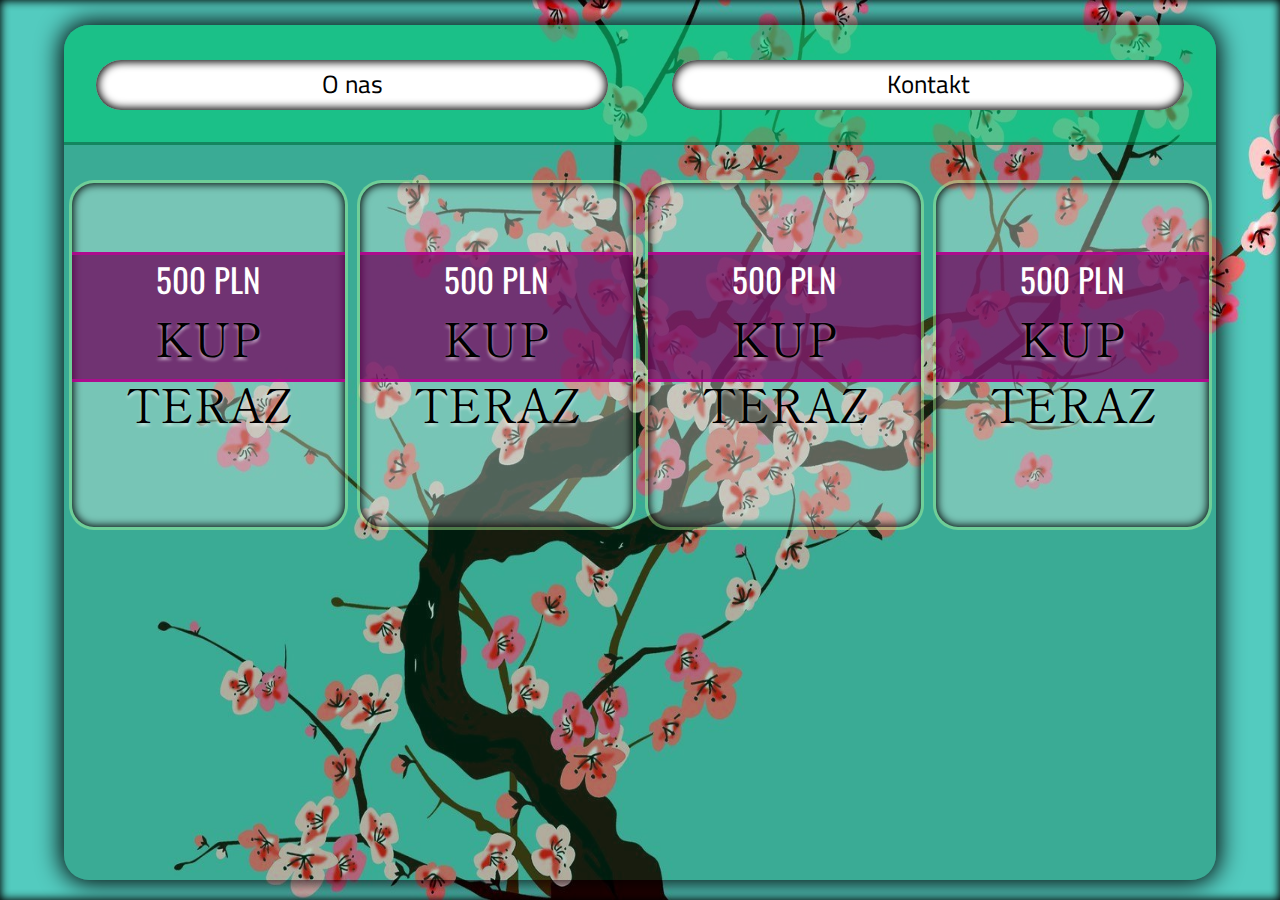
<file: index.html>
<!DOCTYPE html>
<html lang="en">
<head>
    <meta charset="UTF-8">
    <meta http-equiv="X-UA-Compatible" content="IE=edge">
    <meta name="viewport" content="width=device-width, initial-scale=1.0">
    <title>arizona_path</title>
    <link rel="stylesheet" href="styles/main.css">
    <link rel="stylesheet" href="styles/mobile_main.css">
    <link rel="preconnect" href="https://fonts.gstatic.com">
    <link href="https://fonts.googleapis.com/css2?family=Cairo:wght@200;300&family=RocknRoll+One&display=swap" rel="stylesheet">
    <link rel="preconnect" href="https://fonts.gstatic.com">
    <link href="https://fonts.googleapis.com/css2?family=Shippori+Mincho+B1:wght@500&display=swap" rel="stylesheet">
    <link rel="preconnect" href="https://fonts.gstatic.com">
    <link href="https://fonts.googleapis.com/css2?family=Oswald:wght@300&family=Shippori+Mincho+B1:wght@500&display=swap" rel="stylesheet">
</head>
<body>
    <div class="wrapper">
        <div class="board">
            <span class="Menu">
                <span class="li1">O nas</span>
                <span class="li2">Kontakt</span>
                </span>
            <span class="item1">
                <div class="bought">
                    <a href="item.html">500 PLN</a>
                    <p>KUP TERAZ</p>    
                </div>
            </span>
            <span class="item2">
                <div class="bought2">
                    <a href="">500 PLN</a>
                    <p>KUP TERAZ</p>
                </div>
            </span>
            <span class="item3">
                <div class="bought3">
                    <a href="">500 PLN</a>
                    <p>KUP TERAZ</p>
                </div>
            </span>
            <span class="item4">
                <div class="bought4">
                    <a href="">500 PLN</a>
                    <p>KUP TERAZ</p>
                </div>
            </span>
        </div>
    </div>

    <!--Cursor_or_something_like_that-->

    <script src="/javascript/cursor.js"></script>
</body>
</html>
</file>
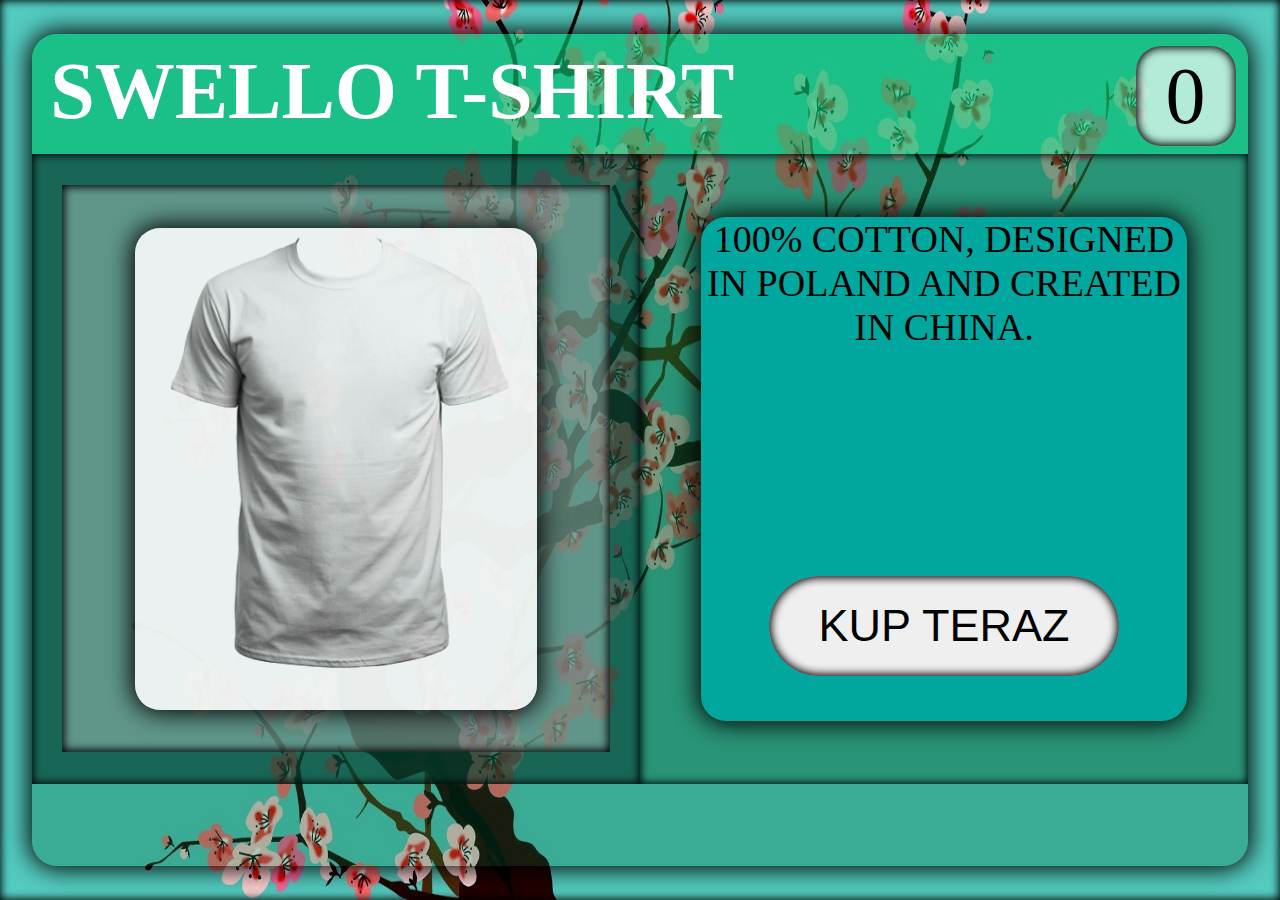
<file: item.html>
<!DOCTYPE html>
<html lang="en">
<head>
    <meta charset="UTF-8">
    <meta http-equiv="X-UA-Compatible" content="IE=edge">
    <meta name="viewport" content="width=device-width, initial-scale=1.0">
    <title>arizona_path</title>
    <link rel="preconnect" href="https://fonts.gstatic.com">
    <link href="https://fonts.googleapis.com/css2?family=Cairo:wght@200;300&family=RocknRoll+One&display=swap" rel="stylesheet">
    <link rel="preconnect" href="https://fonts.gstatic.com">
    <link href="https://fonts.googleapis.com/css2?family=Shippori+Mincho+B1:wght@500&display=swap" rel="stylesheet">
    <link rel="preconnect" href="https://fonts.gstatic.com">
    <link href="https://fonts.googleapis.com/css2?family=Oswald:wght@300&family=Shippori+Mincho+B1:wght@500&display=swap" rel="stylesheet">
    <style>

        * {
            margin: 0;
            padding: 0;
            box-sizing: border-box;
        }

        div.wrapper {
            position: relative;
            display: flex;
            justify-content: center;
            height: 100vh;
            max-width: 100vw;
            max-height: 100vh;
            background-image: url(/images/wrapper.jpg);
            background-size: 100% 100%;
            -webkit-box-shadow: -16px 43px 24px 11px rgba(255,82,164,0), inset 0px 0px 9px 1px #000000;
            box-shadow: -16px 43px 24px 11px rgba(255,82,164,0), inset 0px 0px 9px 1px #000000;
        }

        div.board {
            display: flex;
            position: relative;
            align-self: center;
            height: 92.5vh;
            width: 95vw; 
            border-radius: 25px;
            background-color: #005e2f4b;
            -webkit-box-shadow: -16px 43px 24px 11px rgba(255,82,164,0), 0px 0px 25px 3px #000000;
            box-shadow: -16px 43px 24px 11px rgba(255,82,164,0), 0px 0px 25px 3px #000000;
        }   

        h1 {
            position: absolute;
            top: 10%;
            left: 1.5%;
            text-transform: uppercase;
            color: #fff;
            font-size: 80px;
        }

        div.row {
            position: relative;
            display: flex;
            justify-content: center;
            align-self: center;
            top: 100%;
            background-color: #053f31a2;
            -webkit-box-shadow: -16px 43px 24px 11px rgba(255,82,164,0), inset 0px 0px 9px 1px #000000;
            box-shadow: -16px 43px 24px 11px rgba(255,82,164,0), inset 0px 0px 9px 1px #000000;
            height: 70vh;
            width: 50%;
        }

        div.menu {
            position: absolute;
            height: 120px;
            width: 100%;
            background-color: #00d37b86;
            border-top-right-radius: 25px;
            border-top-left-radius: 25px;
        }

        div#cart {
            display: flex;
            position: relative;
            justify-content: center;
            float: right;
            height: 100px;
            width: 100px;
            border-radius: 25px;
            margin-top: 12.5px;
            margin-right: 12.5px;
            background-color: #ffffffab;
            -webkit-box-shadow: -16px 43px 24px 11px rgba(255,82,164,0), inset 0px 0px 8px 2px #000000;
            box-shadow: -16px 43px 24px 11px rgba(255,82,164,0), inset 0px 0px 8px 2px #000000;
            transition: 1s;
        }

        #cart:hover {
            background-color: aquamarine;
            cursor: pointer;
        }

        p#number_of_items {
            align-self: center;
            font-size: 80px;
            text-transform: uppercase;
        }

        div.item {
            display: flex;
            position: absolute;
            justify-content: center;
            align-self: center;
            height: 90%;
            width: 90%;
            background-color: #ffffff50;
            -webkit-box-shadow: -16px 43px 24px 11px rgba(255,82,164,0), inset 0px 0px 8px 2px #000000;
            box-shadow: -16px 43px 24px 11px rgba(255,82,164,0), inset 0px 0px 8px 2px #000000;
        }



        img.t-shirt {
            position: relative;
            align-self: center;
            height: 85%;
            background-color: #ffffffde;
            border-radius: 25px;
            -webkit-box-shadow: -16px 43px 24px 11px rgba(255,82,164,0), 0px 0px 25px 3px #000000;
            box-shadow: -16px 43px 24px 11px rgba(255,82,164,0), 0px 0px 25px 3px #000000;

        }

        .description {
            display: flex;
            position: absolute;
            justify-content: center;
            align-items: center;
            right: 0px;
            top: 100%;
            height: 70vh;
            width: 50%;
            background-color: #005e2f4b;
            -webkit-box-shadow: -16px 43px 24px 11px rgba(255,82,164,0), inset 0px 0px 9px 1px #000000;
            box-shadow: -16px 43px 24px 11px rgba(255,82,164,0), inset 0px 0px 9px 1px #000000;
            font-size: 30px;
        }

        .desc {
            position: absolute;
            display: block;
            text-transform: uppercase;
            text-align: center;
            height: 80%;
            width: 80%;
            font-size: 38px;
            background-color: #00a79e;
            border-radius: 25px;
            -webkit-box-shadow: -16px 43px 24px 11px rgba(255,82,164,0), 0px 0px 25px 3px #000000;
            box-shadow: -16px 43px 24px 11px rgba(255,82,164,0), 0px 0px 25px 3px #000000;
        }

        button {
            position: relative;
            align-self: center;
            top: 25%;
            height: 100px;
            width: 350px;
            border-radius: 50px 50px;
            border: none;
            font-size: 45px;
            text-transform: uppercase;
            cursor: pointer;
            transition: 1s;
            -webkit-box-shadow: -16px 43px 24px 11px rgba(255,82,164,0), inset 0px 0px 8px 2px #000000;
            box-shadow: -16px 43px 24px 11px rgba(255,82,164,0), inset 0px 0px 8px 2px #000000;
        }

        button:hover {
            background-color: aquamarine;
            -webkit-box-shadow: -16px 43px 24px 11px rgba(255,82,164,0), inset 0px 0px 3px 2px rgba(0,0,0,0.6);
            box-shadow: -16px 43px 24px 11px rgba(255,82,164,0), inset 0px 0px 3px 2px rgba(0,0,0,0.6);
        }

    </style>
    
</head>
<body>
    <div class="wrapper">
        <div class="board">
            <div class="menu">
                <h1>swello t-shirt</h1>
                <div id="cart">
                <p id="number_of_items">0</p>
            </div>
            <div class="row">
            <div class="item">
            <img class="t-shirt" src="/images/t-shirt.png" alt="t-shirt">
            </div>
            </div>

            <div class="description">
                <span class="desc">
                    100% cotton, designed in Poland and created in China.</span>
                    <button>kup teraz</button>
            </div>
    </div>
    <script>
        const btn = document.querySelector("button");
        const oneitem = document.getElementById("number_of_items");
        const shopping_cart = document.getElementById("cart")
        let number_of_item = 0;

        btn.addEventListener("click", () => {
            oneitem.textContent = number_of_item + 1;
            console.log("number of items" +  " " + number_of_item++);
            if(number_of_item >= 5) {
                alert("The quantity pf item's is limited to 5")
                number_of_item = Math.min(4)
                oneitem.textContent = "full"
                oneitem.style.fontSize = "25px"
            }
        })

        shopping_cart.addEventListener("click", () => {
            location.href = "shopping_cart.html"
        })

    </script>
</body>
</html>
</file>
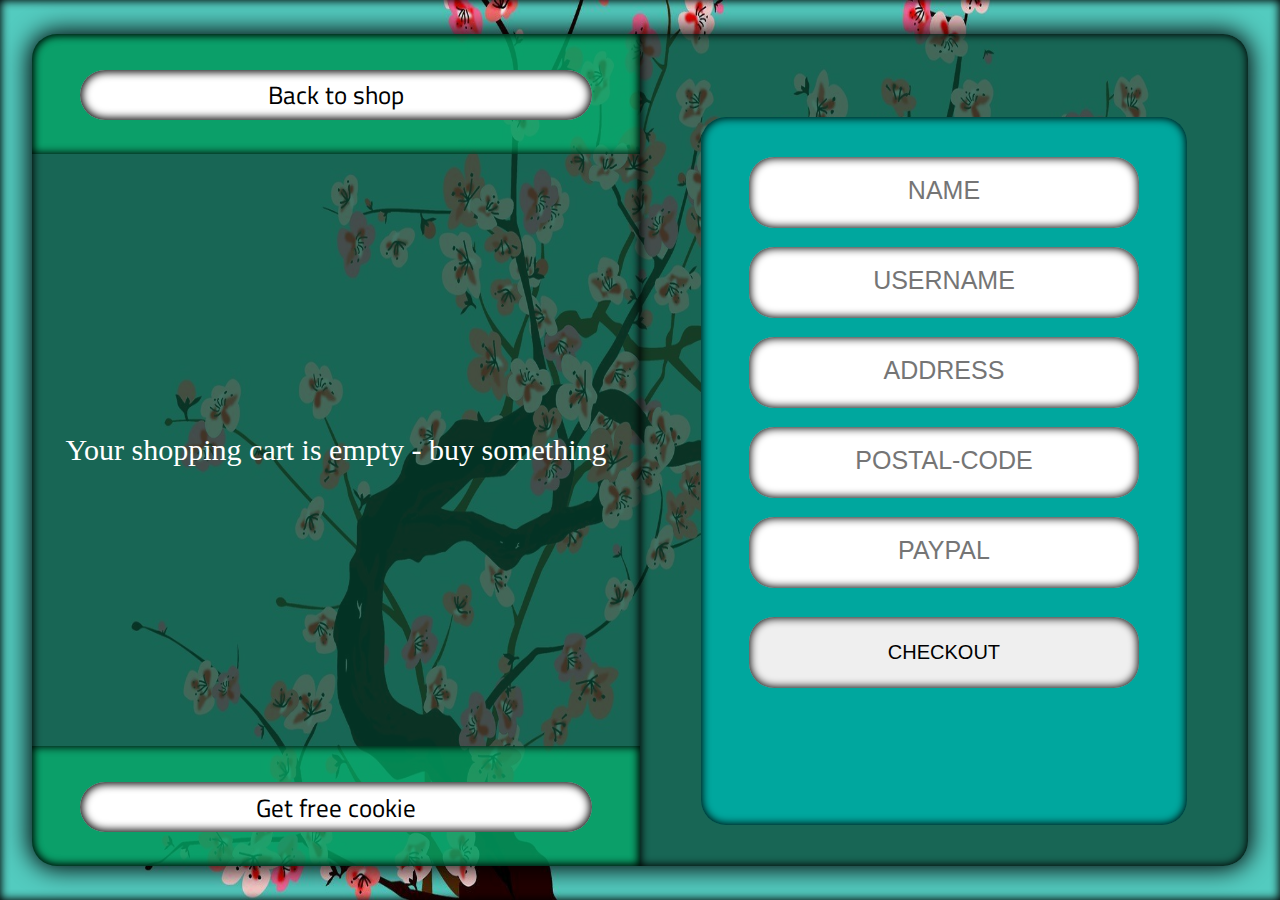
<file: shopping_cart.html>
<!DOCTYPE html>
<html lang="en">
<head>
    <meta charset="UTF-8">
    <meta http-equiv="X-UA-Compatible" content="IE=edge">
    <meta name="viewport" content="width=device-width, initial-scale=1.0">
    <title>Shopping Cart</title>
    <link rel="stylesheet" href="styles/mobile_main.css">
    <link rel="preconnect" href="https://fonts.gstatic.com">
    <link href="https://fonts.googleapis.com/css2?family=Cairo:wght@200;300&family=RocknRoll+One&display=swap" rel="stylesheet">
    <link rel="preconnect" href="https://fonts.gstatic.com">
    <link href="https://fonts.googleapis.com/css2?family=Shippori+Mincho+B1:wght@500&display=swap" rel="stylesheet">
    <link rel="preconnect" href="https://fonts.gstatic.com">
    <link href="https://fonts.googleapis.com/css2?family=Oswald:wght@300&family=Shippori+Mincho+B1:wght@500&display=swap" rel="stylesheet">
    <style>

        * {
            margin: 0;
            padding: 0;
            box-sizing: border-box;
        }

        .wrapper {
            position: relative;
            display: flex;
            justify-content: center;
            height: 100vh;
            width: 100vw;
            max-height: 100vh;
            max-width: 100vw;
            background-image: url(/images/wrapper.jpg);
            background-size: 100% 100%;
            -webkit-box-shadow: -16px 43px 24px 11px rgba(255,82,164,0), inset 0px 0px 9px 1px #000000;
            box-shadow: -16px 43px 24px 11px rgba(255,82,164,0), inset 0px 0px 9px 1px #000000;
        } 

        .board {
            display: flex;
            position: relative;
            align-self: center;
            height: 92.5vh;
            width: 95vw; 
            border-radius: 25px;
            background-color: #005e2f4b;
            -webkit-box-shadow: -16px 43px 24px 11px rgba(255,82,164,0), 0px 0px 25px 3px #000000;
            box-shadow: -16px 43px 24px 11px rgba(255,82,164,0), 0px 0px 25px 3px #000000;
        }

        .row1 {
            display: flex;
            justify-content: center;
            position: relative;
            height: 100%;
            width: 50%;
            background-color: #053f31a2;
            -webkit-box-shadow: -16px 43px 24px 11px rgba(255,82,164,0), inset 0px 0px 9px 1px #000000;
            box-shadow: -16px 43px 24px 11px rgba(255,82,164,0), inset 0px 0px 9px 1px #000000;
            border-top-left-radius: 25px;
            border-bottom-left-radius: 25px;
        }

        .back_toItem {
            display: flex;
            justify-content: center;
            position: absolute;
            height: 120px;
            border-top-left-radius:25px;
            background-color: #00d37b86;
            -webkit-box-shadow: -16px 43px 24px 11px rgba(255,82,164,0), inset 0px 0px 9px 1px #000000;
            box-shadow: -16px 43px 24px 11px rgba(255,82,164,0), inset 0px 0px 9px 1px #000000;
            width: 100%;
        }

        #free_c00kies {
            position: absolute;
            top: 30%;
            display: block;
            height: 50px;
            width: 40vw;
            font-size: 25px;
            border: none;
            border-radius: 25px;
            font-family: 'Cairo', sans-serif;
            text-align: center;
            background-color: white;
            cursor: pointer;
            transition: 1s;
            -webkit-box-shadow: -16px 43px 24px 11px rgba(255,82,164,0), inset 0px 0px 8px 2px #000000;
            box-shadow: -16px 43px 24px 11px rgba(255,82,164,0), inset 0px 0px 8px 2px #000000;
        }

        #free_c00kies:hover {
        background-color: aquamarine;
        -webkit-box-shadow: -16px 43px 24px 11px rgba(255,82,164,0), inset 0px 0px 3px 2px rgba(0,0,0,0.6);
        box-shadow: -16px 43px 24px 11px rgba(255,82,164,0), inset 0px 0px 3px 2px rgba(0,0,0,0.6);
        }

        div.c00kie {
            position: fixed;
            display: flex;
            justify-content: center;
            text-align: center;
            height: 50px;
            width: 50px;
            background-color: #00a79e;
            border-radius: 25px;
            top: 25%;
            height: 10%;
            width: 40%;
            -webkit-box-shadow: -16px 43px 24px 11px rgba(255,82,164,0), inset 0px 0px 8px 2px #000000;
            box-shadow: -16px 43px 24px 11px rgba(255,82,164,0), inset 0px 0px 8px 2px #000000;
            z-index: 5;
        }

        #back {
            position: absolute;
            top: 30%;
            display: block;
            height: 50px;
            width: 40vw;
            font-size: 25px;
            border: none;
            border-radius: 25px;
            font-family: 'Cairo', sans-serif;
            text-align: center;
            background-color: white;
            cursor: pointer;
            transition: 1s;
            -webkit-box-shadow: -16px 43px 24px 11px rgba(255,82,164,0), inset 0px 0px 8px 2px #000000;
            box-shadow: -16px 43px 24px 11px rgba(255,82,164,0), inset 0px 0px 8px 2px #000000;
        }

        .free_cookies {
            display: flex;
            justify-content: center;
            position: absolute;
            bottom: 0px;
            height: 120px;
            border-bottom-left-radius:25px;
            background-color: #00d37b86;
            -webkit-box-shadow: -16px 43px 24px 11px rgba(255,82,164,0), inset 0px 0px 9px 1px #000000;
            box-shadow: -16px 43px 24px 11px rgba(255,82,164,0), inset 0px 0px 9px 1px #000000;
            width: 100%;
           
        }

        #c00 {
            align-self: center;
            text-transform: uppercase;
            font-size: 40px;
        }

        #back:hover {
        background-color: aquamarine;
        -webkit-box-shadow: -16px 43px 24px 11px rgba(255,82,164,0), inset 0px 0px 3px 2px rgba(0,0,0,0.6);
        box-shadow: -16px 43px 24px 11px rgba(255,82,164,0), inset 0px 0px 3px 2px rgba(0,0,0,0.6);
        }

        p {
            display: block;
            align-self: center;
            text-align: center;
            font-size: 30px;
            color: white;
        }

        .row2 {
            display: flex;
            position: relative;
            justify-content: center;
            height: 100%;
            width: 50%;
            background-color: #053f31a2;
            -webkit-box-shadow: -16px 43px 24px 11px rgba(255,82,164,0), inset 0px 0px 9px 1px #000000;
            box-shadow: -16px 43px 24px 11px rgba(255,82,164,0), inset 0px 0px 9px 1px #000000;
            border-top-right-radius: 25px;
            border-bottom-right-radius: 25px;
        }

        form {
            position: relative;
            display: flex;
            justify-content: center;
            height: 85%;
            width: 80%;
            border-radius: 25px;
            background-color: #00a79e;
            -webkit-box-shadow: -16px 43px 24px 11px rgba(255,82,164,0), inset 0px 0px 9px 1px #000000;
            box-shadow: -16px 43px 24px 11px rgba(255,82,164,0), inset 0px 0px 9px 1px #000000;
            top: 10%;
        }

        ::placeholder {
            text-transform: uppercase;
            text-align: center;
            font-size: 25px;
        }

        input {
           border: none;
           border-radius: 25px;
           height: 10%;
           width: 80%;
           text-align: center;
           font-size: 20px;
           -webkit-box-shadow: -16px 43px 24px 11px rgba(255,82,164,0), inset 0px 0px 9px 1px #000000;
            box-shadow: -16px 43px 24px 11px rgba(255,82,164,0), inset 0px 0px 9px 1px #000000;
        }

        #name {
            position: absolute;
            top: 40px;
        }

        #username {
            position: absolute;
            top: 130px;
        }
        
        #address {
            position: absolute;
            top: 220px;
        }

        #postal-Code {
            position: absolute;
            top: 310px;
        }
        
        #Paypal {
            position: absolute;
            top: 400px;
        }

        #checkout {
            position: absolute;
            top: 500px;
        }



    </style>
</head>
<body>
    <div class="wrapper">
    <div class="board">
        <div class="row1">

            <div class="back_toItem">
                <button id="back">Back to shop</button>
            </div>

            <p id="info_about_your_item">Your shopping cart is empty - buy something</p>

            <!--<div class="c00kie"><span id="c00">cookie</span></div>-->    

            <div class="free_cookies">
               <button id="free_c00kies">Get free cookie</button> 
            </div>

        </div>
        <div class="row2">
            <form action="">
                <input type="text" id="name" placeholder="name">
                <input type="text" id="username" placeholder="username">
                <input type="text" id="address" placeholder="address">
                <input type="text" id="postal-Code" placeholder="postal-code">
                <input type="text" id="Paypal" placeholder="paypal">
                <input type="button" value="CHECKOUT" id="checkout">
            </form>
        </div>
    </div>
    </div>
    <script>

        /* back to main site */

        const back_btn = document.getElementById("back")

        back_btn.addEventListener("click", () => {
            location.href = "index.html"
        })

        /* */

        /* get free cookie */

        const cookies_btn = document.getElementById("free_c00kies")
        const paragraph_about_your_item = document.getElementById("info_about_your_item")

        cookies_btn.addEventListener("click", () => {

            paragraph_about_your_item.style.opacity = 0
            
            const cookie = document.createElement("div")
            cookie.className ="C00kie"
            document.body.appendChild(cookie)

            cookie.style.position = "fixed"
            cookie.style.justifyContent = "center"
            cookie.style.textAlign = "center"
            cookie.style.top = "25%"
            cookie.style.height = "10%"
            cookie.style.width = "40%"
            cookie.style.borderRadius = "25px"
            cookie.style.zIndex = "15"

            /* cookie style 

            position: fixed;
            display: flex;
            justify-content: center;
            text-align: center;
            background-color: #00a79e;
            border-radius: 25px;
            top: 25%;
            height: 10%;
            width: 40%;
            -webkit-box-shadow: -16px 43px 24px 11px rgba(255,82,164,0), inset 0px 0px 8px 2px #000000;
            box-shadow: -16px 43px 24px 11px rgba(255,82,164,0), inset 0px 0px 8px 2px #000000;
            z-index: 5;

            */



        })



    </script>
</body>
</html>
</file>
<file: styles/main.css>
* {
  margin: 0;
  padding: 0;
  -webkit-box-sizing: border-box;
          box-sizing: border-box;
}

div.wrapper {
  position: relative;
  display: -webkit-box;
  display: -ms-flexbox;
  display: flex;
  -webkit-box-pack: center;
      -ms-flex-pack: center;
          justify-content: center;
  height: 100vh;
  width: 100vw;
  background-image: url(/images/wrapper.jpg);
  background-repeat: no-repeat;
  background-size: 120% 100%;
  -webkit-box-shadow: -16px 43px 24px 11px rgba(255, 82, 164, 0), inset 0px 0px 9px 1px #000000;
  box-shadow: -16px 43px 24px 11px rgba(255, 82, 164, 0), inset 0px 0px 9px 1px #000000;
}

div.board {
  display: -webkit-box;
  display: -ms-flexbox;
  display: flex;
  -webkit-box-pack: justify;
      -ms-flex-pack: justify;
          justify-content: space-between;
  position: relative;
  top: 25px;
  height: 95vh;
  width: 90vw;
  border-radius: 25px;
  background-color: #005e2f4b;
  -webkit-box-shadow: -16px 43px 24px 11px rgba(255, 82, 164, 0), 0px 0px 25px 3px #000000;
  box-shadow: -16px 43px 24px 11px rgba(255, 82, 164, 0), 0px 0px 25px 3px #000000;
}

span.Menu {
  position: absolute;
  display: block;
  display: -webkit-box;
  display: -ms-flexbox;
  display: flex;
  -ms-flex-pack: distribute;
      justify-content: space-around;
  height: 120px;
  width: 90vw;
  border-top-left-radius: 25px;
  border-top-right-radius: 25px;
  border-bottom: 3px solid #0000004d;
  background-color: #00d37b86;
}

span.Menu span.li1 {
  margin-top: 35px;
  display: block;
  height: 50px;
  width: 40vw;
  font-size: 25px;
  border-radius: 25px;
  font-family: 'Cairo', sans-serif;
  text-align: center;
  background-color: white;
  cursor: pointer;
  -webkit-transition: 1s;
  transition: 1s;
  -webkit-box-shadow: -16px 43px 24px 11px rgba(255, 82, 164, 0), inset 0px 0px 8px 2px #000000;
  box-shadow: -16px 43px 24px 11px rgba(255, 82, 164, 0), inset 0px 0px 8px 2px #000000;
}

span.Menu span.li2 {
  margin-top: 35px;
  display: block;
  height: 50px;
  width: 40vw;
  font-size: 25px;
  border-radius: 25px;
  font-family: 'Cairo', sans-serif;
  text-align: center;
  background-color: white;
  cursor: pointer;
  -webkit-transition: 1s;
  transition: 1s;
  -webkit-box-shadow: -16px 43px 24px 11px rgba(255, 82, 164, 0), inset 0px 0px 8px 2px #000000;
  box-shadow: -16px 43px 24px 11px rgba(255, 82, 164, 0), inset 0px 0px 8px 2px #000000;
}

span.Menu span.li1:hover {
  background-color: aquamarine;
  -webkit-box-shadow: -16px 43px 24px 11px rgba(255, 82, 164, 0), inset 0px 0px 3px 2px rgba(0, 0, 0, 0.6);
  box-shadow: -16px 43px 24px 11px rgba(255, 82, 164, 0), inset 0px 0px 3px 2px rgba(0, 0, 0, 0.6);
}

span.Menu span.li2:hover {
  background-color: aquamarine;
  -webkit-box-shadow: -16px 43px 24px 11px rgba(255, 82, 164, 0), inset 0px 0px 3px 2px rgba(0, 0, 0, 0.6);
  box-shadow: -16px 43px 24px 11px rgba(255, 82, 164, 0), inset 0px 0px 3px 2px rgba(0, 0, 0, 0.6);
}

span.item1 {
  position: relative;
  display: block;
  top: 150px;
  height: 75%;
  width: 400px;
  margin: 50px;
  background-color: #ffffff50;
  border: 3px solid #48ff002a;
  border-radius: 25px;
  cursor: pointer;
  -webkit-transition: 0.5s;
  transition: 0.5s;
  -webkit-box-shadow: -16px 43px 24px 11px rgba(255, 82, 164, 0), inset 0px 0px 9px 1px #000000;
  box-shadow: -16px 43px 24px 11px rgba(255, 82, 164, 0), inset 0px 0px 9px 1px #000000;
}

span.item1 div.bought {
  position: absolute;
  bottom: 42%;
  width: 100%;
  height: 130px;
  text-align: center;
  background-color: #6d005bbd;
  border-top: 3px solid #be0296c7;
  border-bottom: 3px solid #be0296c7;
}

span.item1 p {
  font-size: 46px;
  font-family: 'Shippori Mincho B1', serif;
  text-shadow: 0px 3px 3px rgba(255, 255, 255, 0.5), 0px 0px 2px rgba(206, 206, 206, 0.3);
}

span.item1 a {
  text-decoration: none;
  color: white;
  font-size: 33px;
  font-family: 'Oswald', sans-serif;
}

span.item2 {
  position: relative;
  display: block;
  top: 150px;
  height: 75%;
  width: 400px;
  margin: 50px;
  background-color: #ffffff50;
  border: 3px solid #48ff002a;
  border-radius: 25px;
  cursor: pointer;
  -webkit-transition: 0.5s;
  transition: 0.5s;
  -webkit-box-shadow: -16px 43px 24px 11px rgba(255, 82, 164, 0), inset 0px 0px 9px 1px #000000;
  box-shadow: -16px 43px 24px 11px rgba(255, 82, 164, 0), inset 0px 0px 9px 1px #000000;
}

span.item2 div.bought2 {
  position: absolute;
  bottom: 42%;
  width: 100%;
  height: 130px;
  text-align: center;
  background-color: #6d005bbd;
  border-top: 3px solid #be0296c7;
  border-bottom: 3px solid #be0296c7;
}

span.item2 p {
  font-size: 46px;
  font-family: 'Shippori Mincho B1', serif;
  text-shadow: 0px 3px 3px rgba(255, 255, 255, 0.5), 0px 0px 2px rgba(206, 206, 206, 0.3);
}

span.item2 a {
  text-decoration: none;
  color: white;
  font-size: 33px;
  font-family: 'Oswald', sans-serif;
}

span.item3 {
  position: relative;
  display: block;
  top: 150px;
  height: 75%;
  width: 400px;
  margin: 50px;
  background-color: #ffffff50;
  border: 3px solid #48ff002a;
  border-radius: 25px;
  cursor: pointer;
  -webkit-transition: 0.5s;
  transition: 0.5s;
  -webkit-box-shadow: -16px 43px 24px 11px rgba(255, 82, 164, 0), inset 0px 0px 9px 1px #000000;
  box-shadow: -16px 43px 24px 11px rgba(255, 82, 164, 0), inset 0px 0px 9px 1px #000000;
}

span.item3 div.bought3 {
  position: absolute;
  bottom: 42%;
  width: 100%;
  height: 130px;
  text-align: center;
  background-color: #6d005bbd;
  border-top: 3px solid #be0296c7;
  border-bottom: 3px solid #be0296c7;
}

span.item3 p {
  font-size: 46px;
  font-family: 'Shippori Mincho B1', serif;
  text-shadow: 0px 3px 3px rgba(255, 255, 255, 0.5), 0px 0px 2px rgba(206, 206, 206, 0.3);
}

span.item3 a {
  text-decoration: none;
  color: white;
  font-size: 33px;
  font-family: 'Oswald', sans-serif;
}

span.item4 {
  position: relative;
  display: block;
  float: right;
  top: 150px;
  height: 75%;
  width: 400px;
  margin: 50px;
  background-color: #ffffff50;
  border: 3px solid #48ff002a;
  border-radius: 25px;
  cursor: pointer;
  -webkit-transition: 0.5s;
  transition: 0.5s;
  -webkit-box-shadow: -16px 43px 24px 11px rgba(255, 82, 164, 0), inset 0px 0px 9px 1px #000000;
  box-shadow: -16px 43px 24px 11px rgba(255, 82, 164, 0), inset 0px 0px 9px 1px #000000;
}

span.item4 div.bought4 {
  position: absolute;
  bottom: 42%;
  width: 100%;
  height: 130px;
  text-align: center;
  background-color: #6d005bbd;
  border-top: 3px solid #be0296c7;
  border-bottom: 3px solid #be0296c7;
}

span.item4 p {
  font-size: 46px;
  font-family: 'Shippori Mincho B1', serif;
  text-shadow: 0px 3px 3px rgba(255, 255, 255, 0.5), 0px 0px 2px rgba(206, 206, 206, 0.3);
}

span.item4 a {
  text-decoration: none;
  color: white;
  font-size: 33px;
  font-family: 'Oswald', sans-serif;
}

span.item1:hover {
  background-color: aquamarine;
}

span.item2:hover {
  background-color: aquamarine;
}

span.item3:hover {
  background-color: aquamarine;
}

span.item4:hover {
  background-color: aquamarine;
}

div.cursor {
  position: fixed;
  height: 60px;
  width: 60px;
  background-image: url(/images/cursor.jpg);
}
/*# sourceMappingURL=main.css.map */
</file>
<file: styles/mobile_main.css>
@media (min-width: 240px) and (max-width: 320px) {
  span.item1 {
    margin: 7px;
    height: 350px;
  }
  span.item2 {
    margin: 7px;
    height: 350px;
  }
  span.item3 {
    margin: 7px;
    height: 350px;
  }
  span.item4 {
    margin: 7px;
    height: 350px;
  }
}

@media (min-width: 321px) and (max-width: 359px) {
  span.item1 {
    margin: 5px;
    height: 350px;
  }
  span.item2 {
    margin: 5px;
    height: 350px;
  }
  span.item3 {
    margin: 5px;
    height: 350px;
  }
  span.item4 {
    margin: 5px;
    height: 350px;
  }
}

@media (min-width: 360px) and (max-width: 640px) {
  span.item1 {
    margin: 5px;
    height: 350px;
  }
  span.item2 {
    margin: 5px;
    height: 350px;
  }
  span.item3 {
    margin: 5px;
    height: 350px;
  }
  span.item4 {
    margin: 5px;
    height: 350px;
  }
}

@media (min-width: 641px) and (max-width: 767px) {
  span.item1 {
    margin: 5px;
    height: 350px;
  }
  span.item2 {
    margin: 5px;
    height: 350px;
  }
  span.item3 {
    margin: 5px;
    height: 350px;
  }
  span.item4 {
    margin: 5px;
    height: 350px;
  }
}

@media (min-width: 768px) and (max-width: 1280px) {
  span.item1 {
    margin: 4.5px;
    height: 350px;
  }
  span.item2 {
    margin: 4.5px;
    height: 350px;
  }
  span.item3 {
    margin: 4.5px;
    height: 350px;
  }
  span.item4 {
    margin: 4.5px;
    height: 350px;
  }
}
/*# sourceMappingURL=mobile_main.css.map */
</file>
